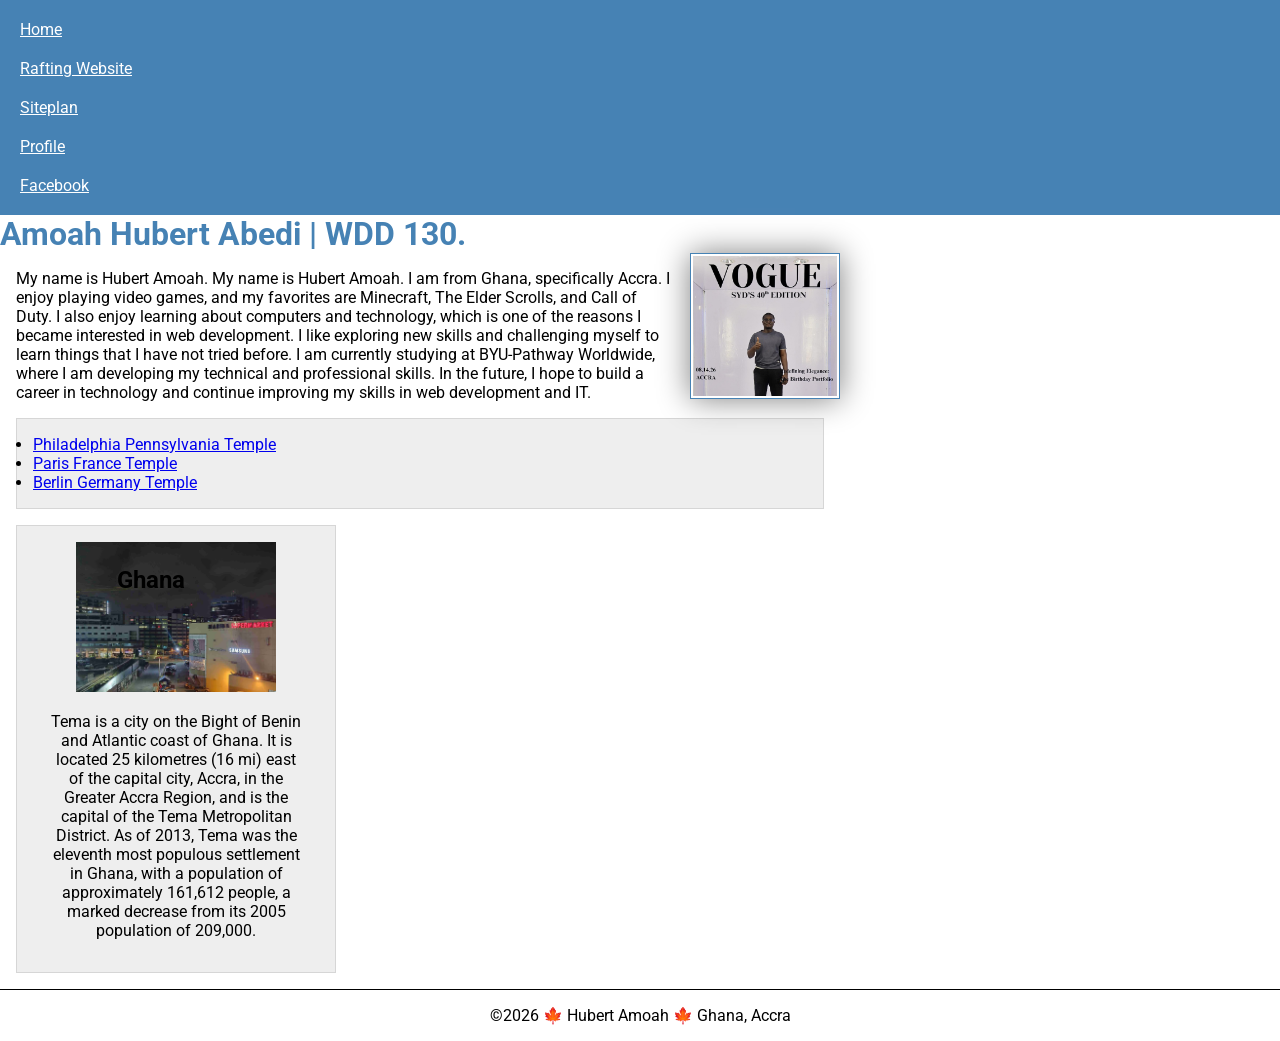
<file: index.html>
<!--17 September 2026-->
<!DOCTYPE html>
<html lang="en-US">

<head>
    <meta charset="UTF-8">
    <meta name="viewport" content="width=device-width, initial-scale=1.0">
    <title>Amoah Hubert Abedi | WDD 130</title>
    <meta name="description"
      content="Hubert Amoah's BYU-Idaho WDD 130 course homepage featuring web development projects and information about Ghana.">
    <meta name="author" content="Hubert Amoah">

    <link rel="stylesheet" href="styles/styles.css">
    <link rel="preconnect" href="https://fonts.googleapis.com">
    <link rel="preconnect" href="https://fonts.gstatic.com" crossorigin>
    <link href="https://fonts.googleapis.com/css2?family=Roboto:&display=swap" rel="stylesheet">
</head>

<body>
    <header>
        <nav>
            <a href="#">Home</a>
            <a href="wwr/about.html">Rafting Website</a>
            <a href="#">Siteplan</a>
            <a href="https://linkedin.com">Profile</a>
            <a href="https://facebook.com">Facebook</a>
        </nav>
    </header>

    <main>
        <h1>Amoah Hubert Abedi | WDD 130.</h1>

        <img src="images/profile.jpg" alt="Hello my name is Hubert" width="200">
        <p>
            My name is Hubert Amoah. My name is Hubert Amoah. I am from Ghana, specifically Accra. I
            enjoy playing video games, and my favorites are Minecraft, The Elder Scrolls, and Call
            of Duty. I also enjoy learning about computers and technology, which is one of the
            reasons I became interested in web development. I like exploring new skills and
            challenging myself to learn things that I have not tried before. I am currently studying
            at BYU-Pathway Worldwide, where I am developing my technical and professional skills. In
            the future, I hope to build a career in technology and continue improving my skills in
            web development and IT.
        </p>


        <ul class="box">
            <li><a href="https://www.churchofjesuschrist.org/temples/details/philadelphia-pennsylvania-temple"
                  target="_blank" rel="noopener">Philadelphia Pennsylvania Temple</a></li>
            <li><a href="https://www.churchofjesuschrist.org/temples/details/paris-france-temple"
                  target="_blank" rel="noopener">Paris France Temple</a></li>
            <li><a href="https://www.churchofjesuschrist.org/temples/details/berlin-germany-temple"
                  target="_blank" rel="noopener">Berlin Germany Temple</a></li>
        </ul>
    </main>

    <aside class="box">
        <h2>Ghana</h2>
        <img src="images/tema.jpg" alt="Ghana's Tema">

        <p>
            Tema is a city on the Bight of Benin and Atlantic coast of Ghana. It is located
            25 kilometres (16 mi) east of the capital city, Accra, in the Greater Accra
            Region, and is the capital of the Tema Metropolitan District. As of 2013,
            Tema was the eleventh most populous settlement in Ghana, with a population
            of approximately 161,612 people, a marked decrease from its 2005 population
            of 209,000.
        </p>
    </aside>

    <footer>
        <p>©2026 🍁 Hubert Amoah 🍁 Ghana, Accra</p>
    </footer>
</body>

</html>
</file>
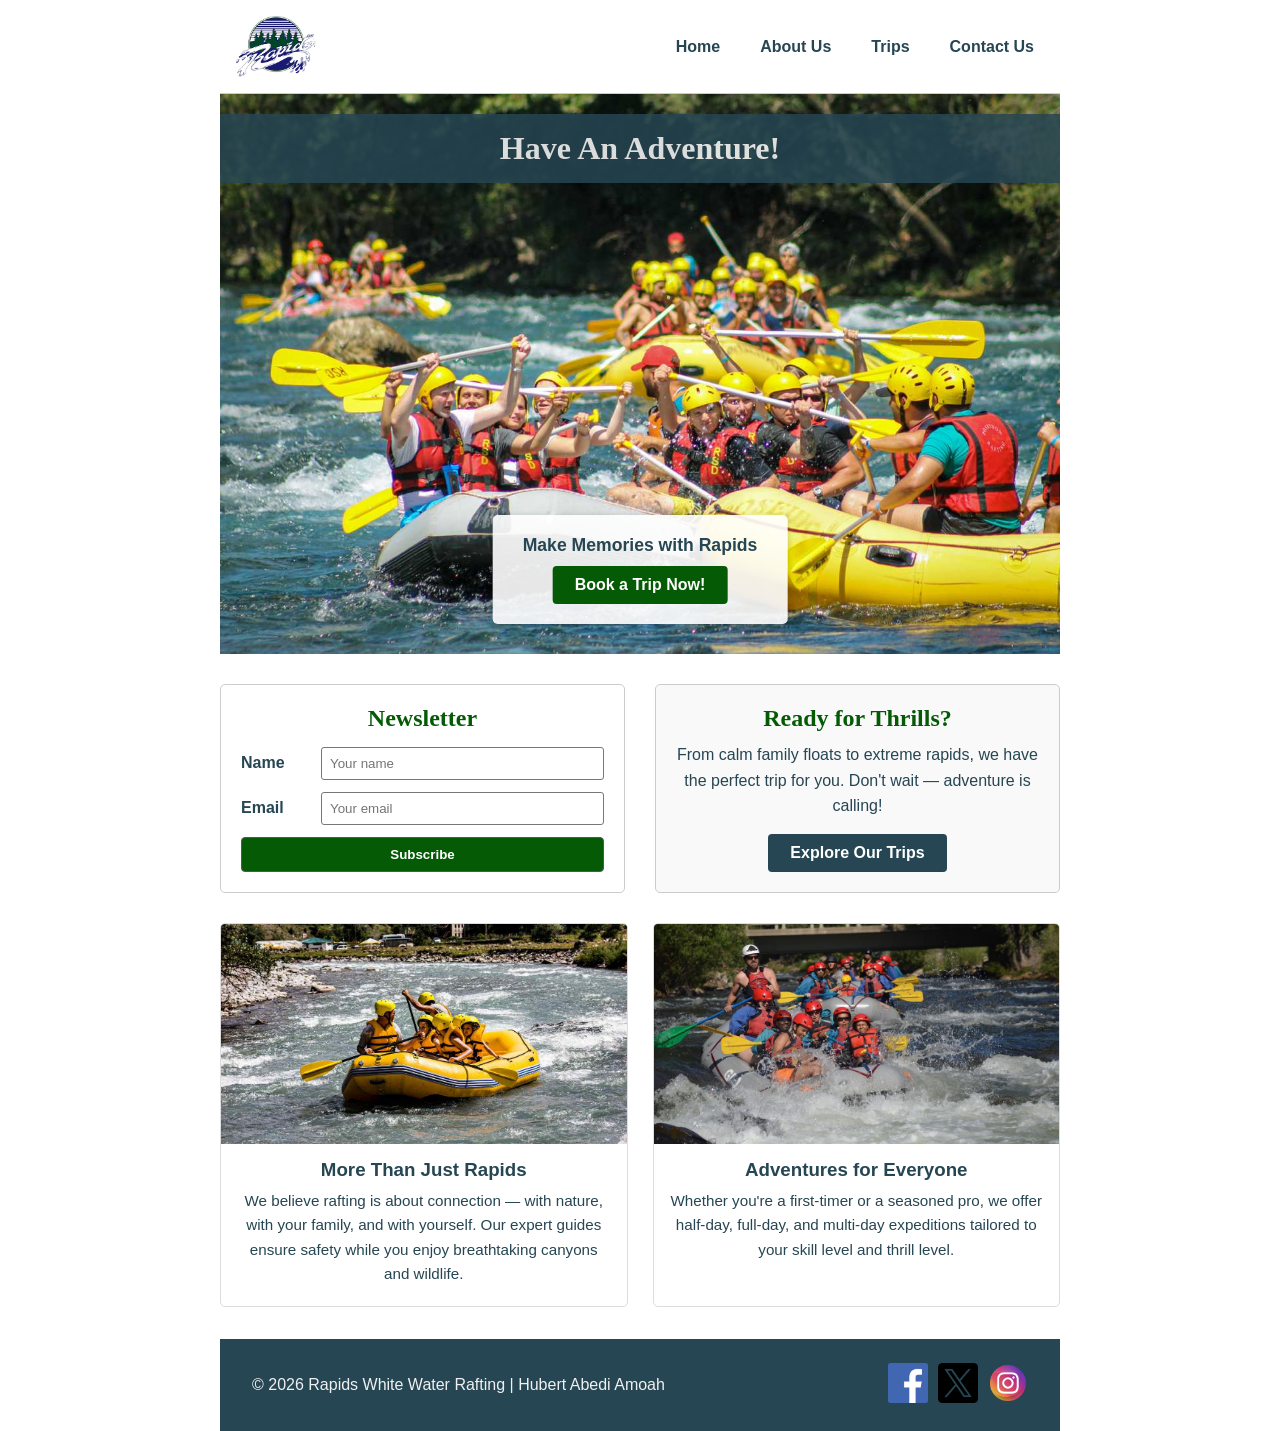
<file: wwr/index.html>
<!DOCTYPE html>
<html lang="en-US">

<head>
    <meta charset="UTF-8">
    <meta name="viewport" content="width=device-width, initial-scale=1.0">
    <title>Home - Rapids White Water Rafting</title>
    <meta name="description"
      content="Welcome to Rapids White Water Rafting - Experience thrilling river adventures, family fun, and unforgettable memories on the water.">
    <meta name="author" content="Hubert Abedi Amoah">
    <link rel="stylesheet" href="styles/rafting.css">
</head>

<body>
    <header>
        <img src="images/logo.png" alt="Rapids Rafting Logo">
        <nav>
            <a href="index.html">Home</a>
            <a href="about.html">About Us</a>
            <a href="trips.html">Trips</a>
            <a href="contact.html">Contact Us</a>
        </nav>
    </header>

    <main>
        <!-- HERO -->
        <div class="hero home-hero">
            <img src="images/hero.jpg" alt="Rafting adventure on white water rapids">
            <h1>Have An Adventure!</h1>
            <div class="hero-cta">
                <p>Make Memories with Rapids</p>
                <a href="trips.html" class="cta-button">Book a Trip Now!</a>
            </div>
        </div>

        <!-- NEWSLETTER -->
        <section class="home-grid">
            <div class="newsletter-box">
                <h2>Newsletter</h2>
                <form class="newsletter-form">
                    <div class="form-row">
                        <label for="newsletter-name">Name</label>
                        <input type="text" id="newsletter-name" name="name" placeholder="Your name"
                          required>
                    </div>
                    <div class="form-row">
                        <label for="newsletter-email">Email</label>
                        <input type="email" id="newsletter-email" name="email"
                          placeholder="Your email" required>
                    </div>
                    <button type="submit">Subscribe</button>
                </form>
            </div>

            <div class="cta-box">
                <h2>Ready for Thrills?</h2>
                <p>From calm family floats to extreme rapids, we have the perfect trip for you.
                    Don't wait — adventure is calling!</p>
                <a href="trips.html" class="cta-button secondary">Explore Our Trips</a>
            </div>
        </section>

        <!-- PURPOSE -->
        <section class="purpose-grid">
            <div class="purpose-item">
                <img src="images/rafting-under.jpg" alt="Calm river rafting">
                <h3>More Than Just Rapids</h3>
                <p>We believe rafting is about connection — with nature, with your family, and with
                    yourself. Our expert guides ensure safety while you enjoy breathtaking canyons
                    and wildlife.</p>
            </div>
            <div class="purpose-item">
                <img src="images/big-mallard.jpg" alt="Exciting rafting adventure">
                <h3>Adventures for Everyone</h3>
                <p>Whether you're a first-timer or a seasoned pro, we offer half-day, full-day, and
                    multi-day expeditions tailored to your skill level and thrill level.</p>
            </div>
        </section>
    </main>

    <footer>
        <p>&copy; 2026 Rapids White Water Rafting | Hubert Abedi Amoah</p>
        <nav class="socialmedia">
            <a href="https://facebook.com"><img src="images/facebook.svg" alt="Facebook icon"></a>
            <a href="https://x.com"><img src="images/twitter.svg" alt="X social media icon"></a>
            <a href="https://instagram.com"><img src="images/instagram.svg"
                  alt="Instagram icon"></a>
        </nav>
    </footer>
</body>

</html>
</file>
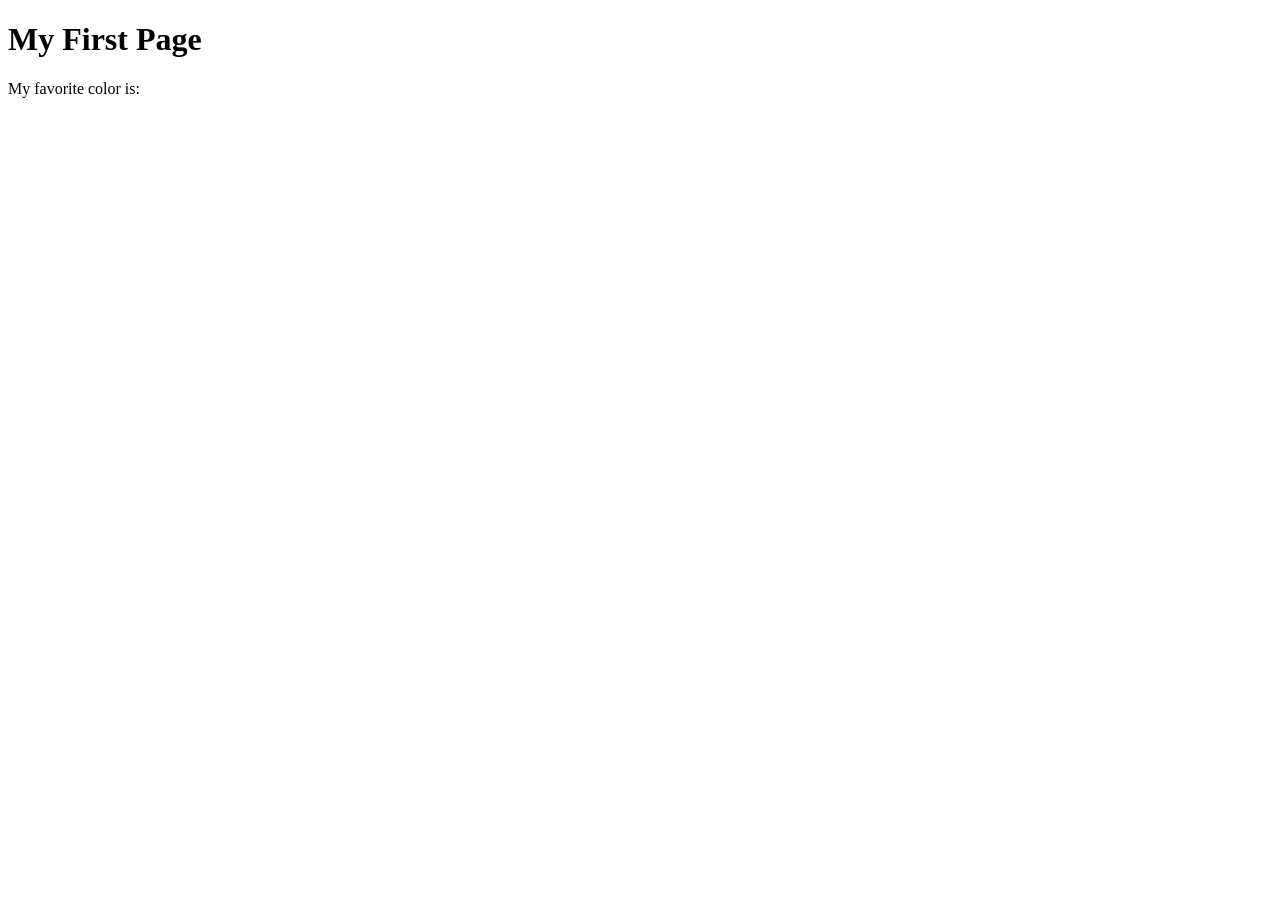
<file: week01/first-page.html>
<!DOCTYPE html>
<html lang="en">
<head>
    <meta charset="UTF-8">
    <meta name="viewport" content="width=device-width, initial-scale=1.0">
    <title>My First Page</title>
</head>
<body>
    <h1>My First Page</h1>
    <p>My favorite color is: </p>
</body>
</html>
</file>
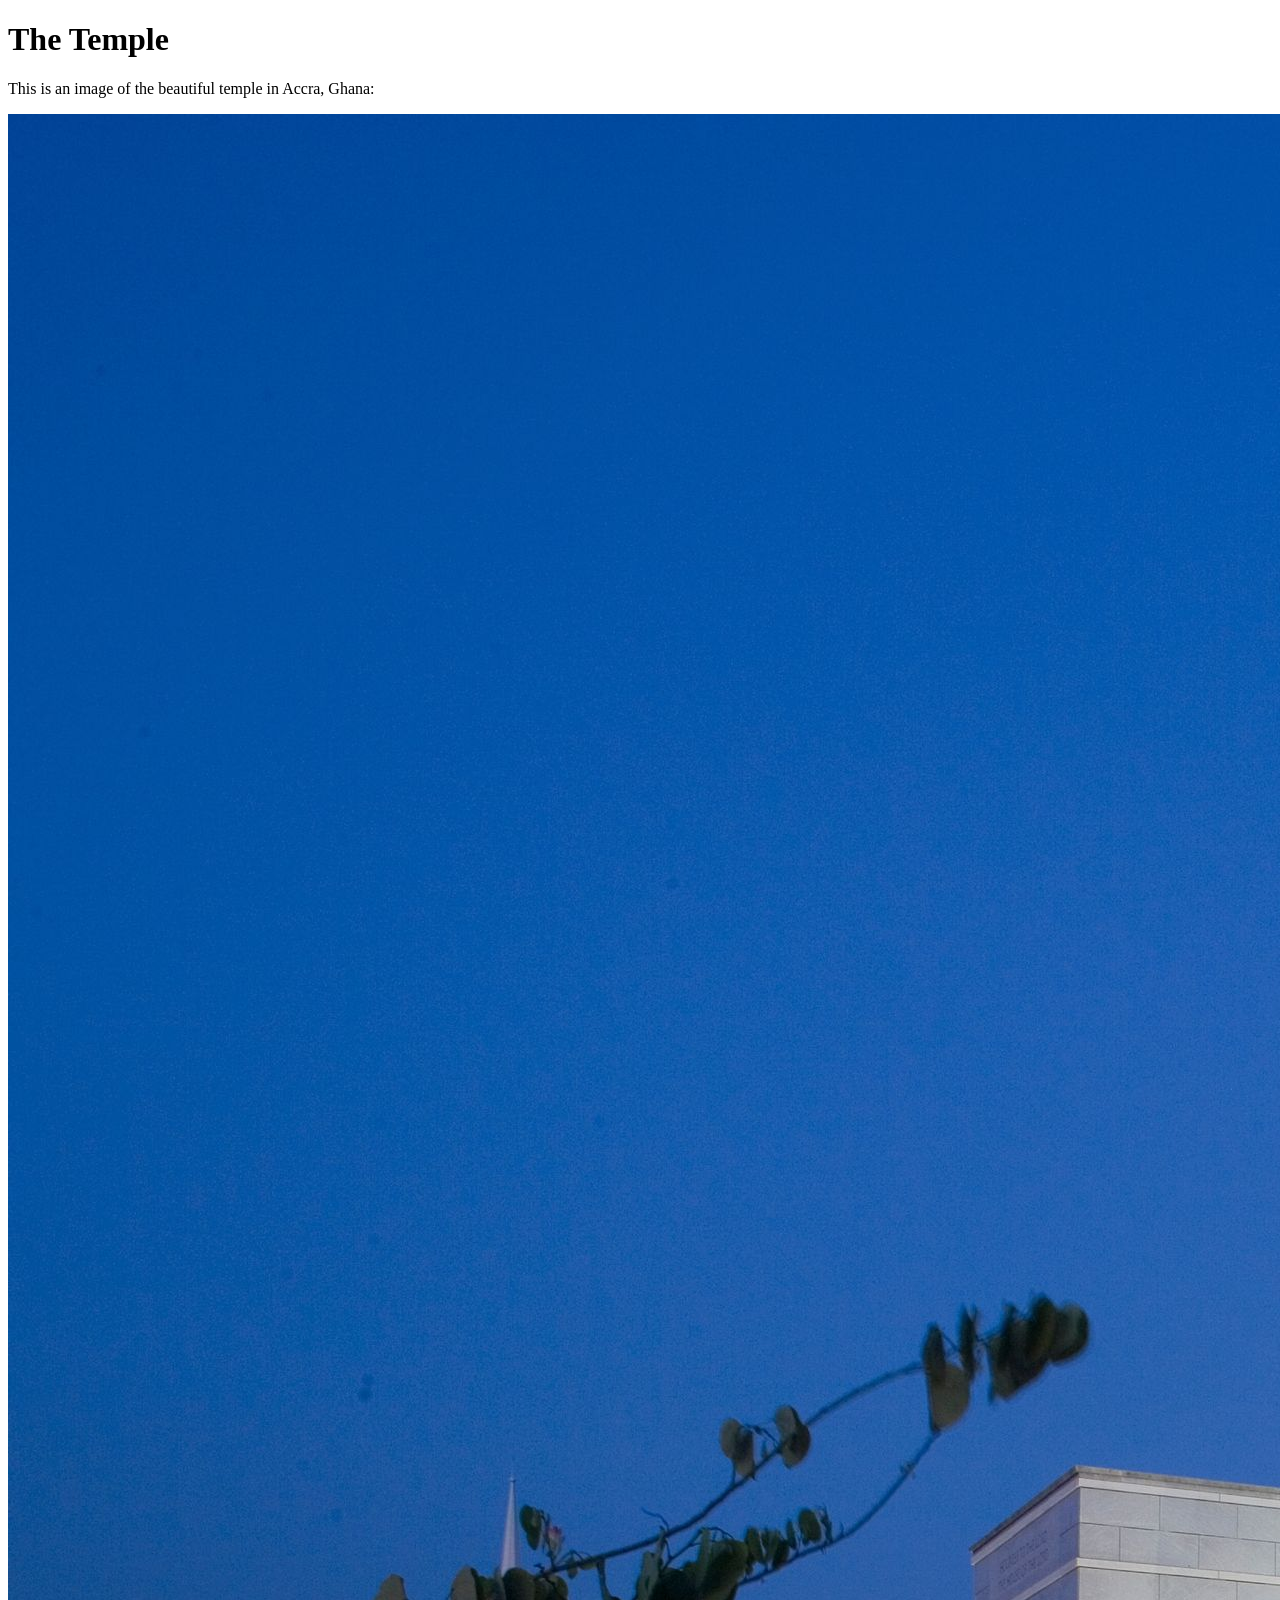
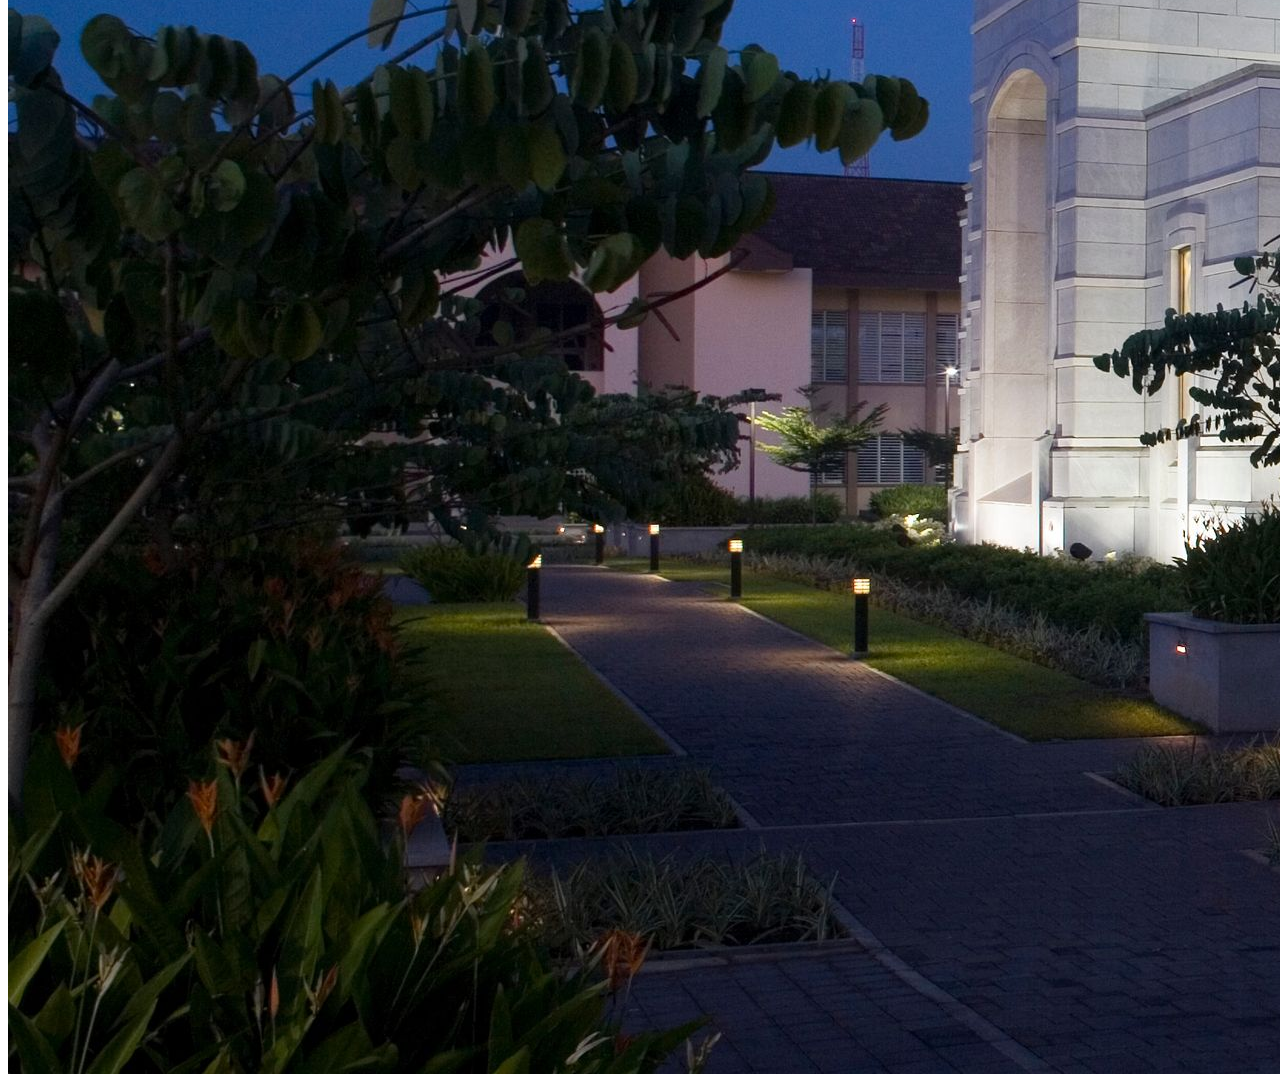
<file: week01/images.html>
<!DOCTYPE html>
<html lang="en">
<head>
    <meta charset="UTF-8">
    <meta name="viewport" content="width=device-width, initial-scale=1.0">
    <title>Temple Image</title>
</head>
<body>
    <h1>The Temple</h1>
    <p>This is an image of the beautiful temple in Accra, Ghana:</p>
    <img src="images/temple-large.jpeg" alt="The Accra Ghana Temple">
    
</body>
</html>
</file>
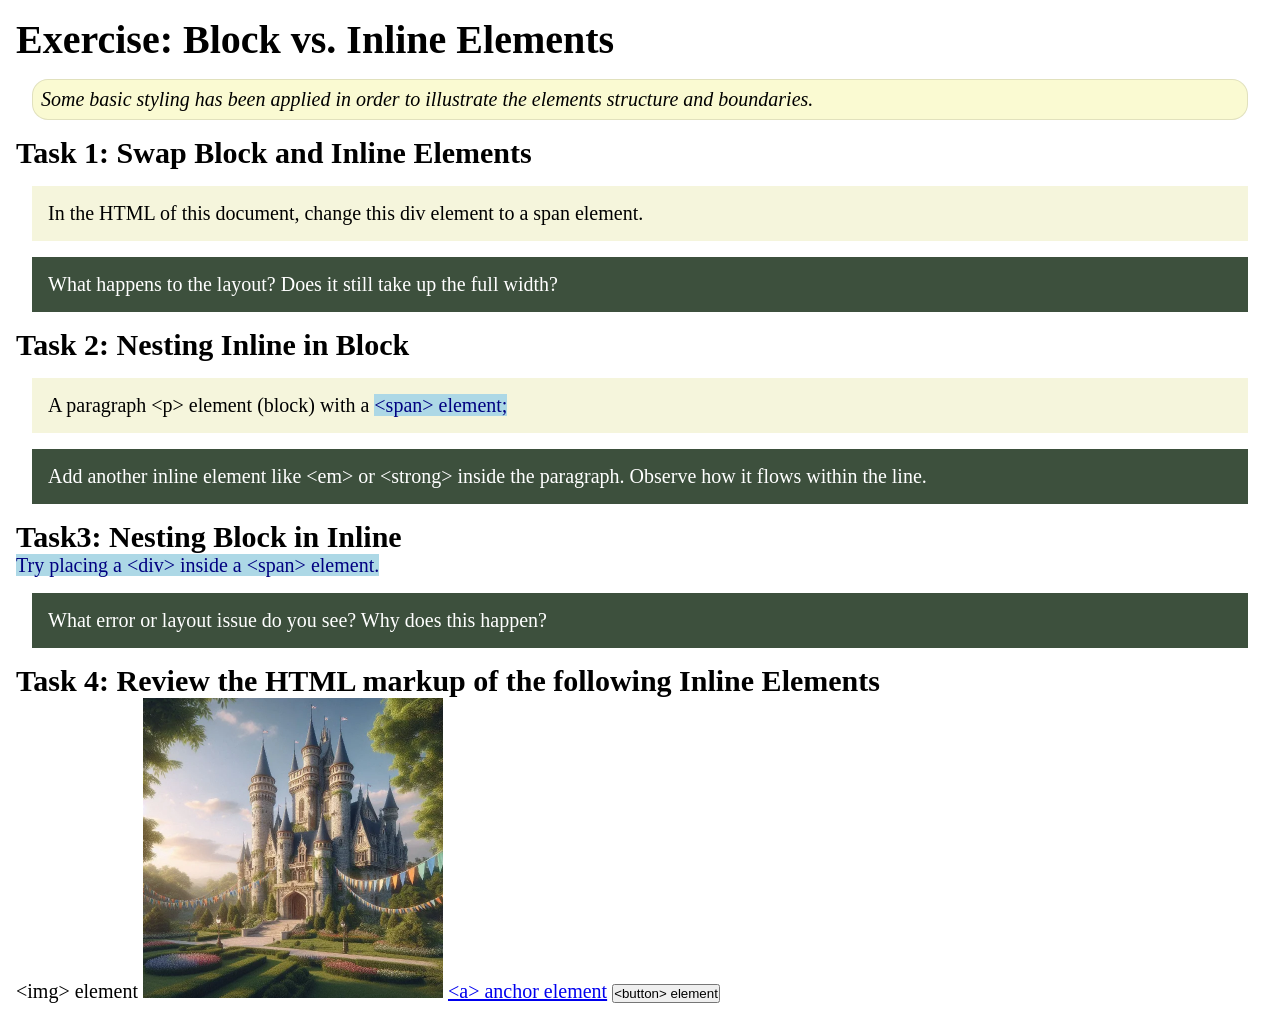
<file: week02/block-vs-inline.html>
<!DOCTYPE html>
<html lang="en">

<head>
    <meta charset="UTF-8">
    <meta name="viewport" content="width=device-width, initial-scale=1.0">
    <title>Exercise: Block vs. Inline Elements</title>
    <link rel="stylesheet" href="styles/block-vs-inline.css">
</head>

<body>
    <main>
        <h1>Exercise: Block vs. Inline Elements</h1>
        <p class="note">Some basic styling has been applied in order to illustrate the elements structure and
            boundaries.</p>

        <h2>Task 1: Swap Block and Inline Elements</h2>
        <div>In the HTML of this document, change this div element to a span element.</div>

        <p class="question">What happens to the layout? Does it still take up the full width?</p>

        <h2>Task 2: Nesting Inline in Block</h2>
        <p>A paragraph &lt;p&gt; element (block) with a <span>&lt;span&gt; element;</span></p>
        <p class="question">Add another inline element like &lt;em&gt; or &lt;strong&gt; inside the paragraph. Observe
            how it flows within the line.</p>

        <h2>Task3: Nesting Block in Inline</h2>
        <span>Try placing a &lt;div&gt; inside a &lt;span&gt; element.</span>
            <p class="question">What error or layout issue do you see? Why does this happen?</p>


            <h2>Task 4: Review the HTML markup of the following Inline Elements</h2>
        &lt;img&gt; element
        <img src="images/castle.webp" alt="placeholder image (images are inline)" width="300" height="300">
        <a href="https://churchofjesuschrist.org">&lt;a&gt; anchor element</a>
        <button type="button">&lt;button&gt; element</button>
    </main>
</body>

</html>
</file>
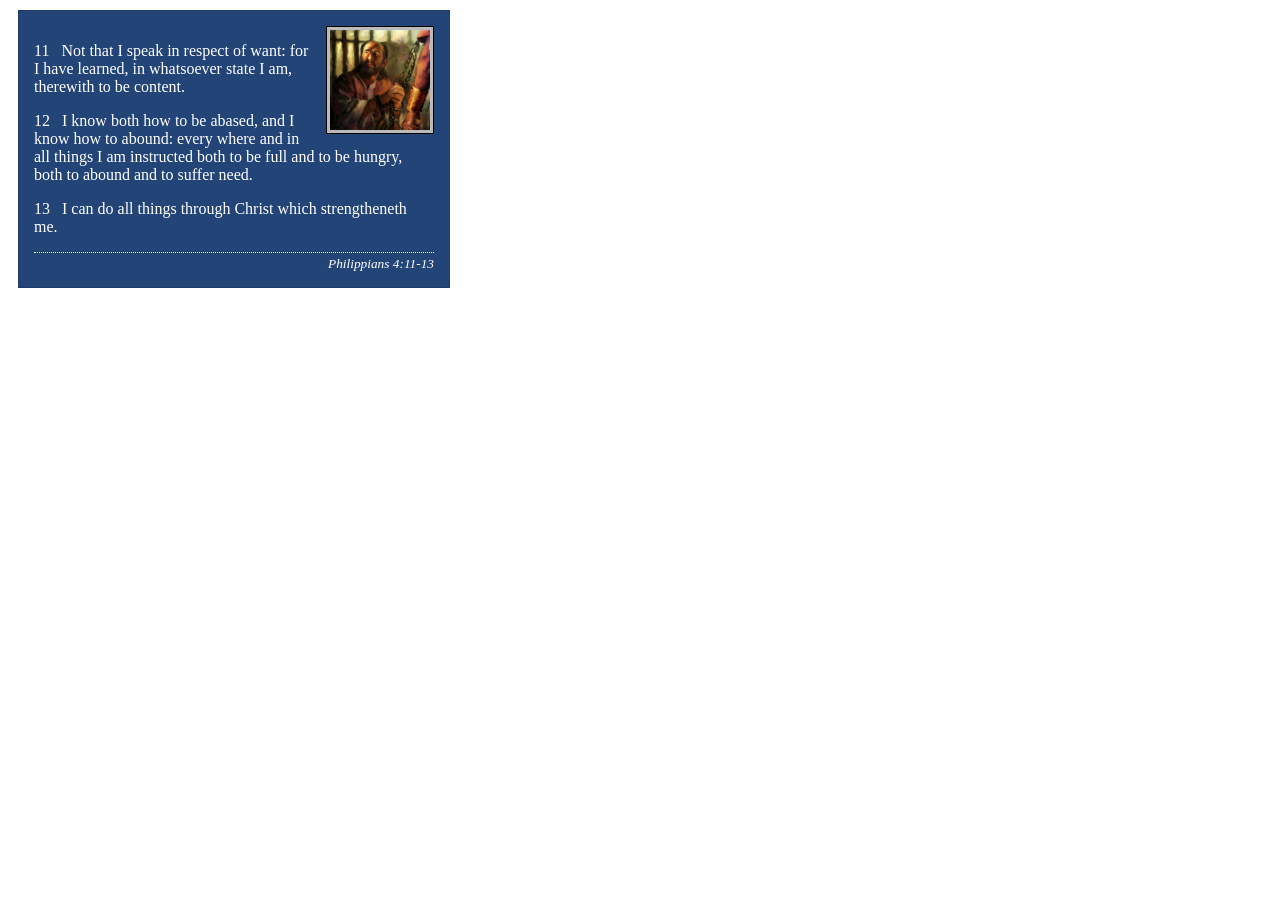
<file: week02/box-model-solution.html>
<!DOCTYPE html>
<html lang="en">
<head>
    <meta charset="UTF-8">
    <meta name="viewport" content="width=device-width, initial-scale=1.0">
    <title>Box Model Activity</title>
    <link rel="stylesheet" href="styles/box-model-solution.css">
</head>
<body>
    <main>
        <div class="callout">
            <img src="images/apostle-paul-imprisoned.webp" alt="Paul the Apostle - Imprisoned in Rome" width="200" height="200">
            <blockquote>
                <p>11 &nbsp; Not that I speak in respect of want: for I have learned, in whatsoever state I am, therewith to be content.</p>
                <p>12 &nbsp; I know both how to be abased, and I know how to abound: every where and in all things I am instructed both to be full and to be hungry, both to abound and to suffer need.</p>
                <p>13 &nbsp; I can do all things through Christ which strengtheneth me.</p>
            </blockquote>
            <cite>Philippians 4:11-13</cite>
        </div>
    </main>
</body>
</html>
</file>
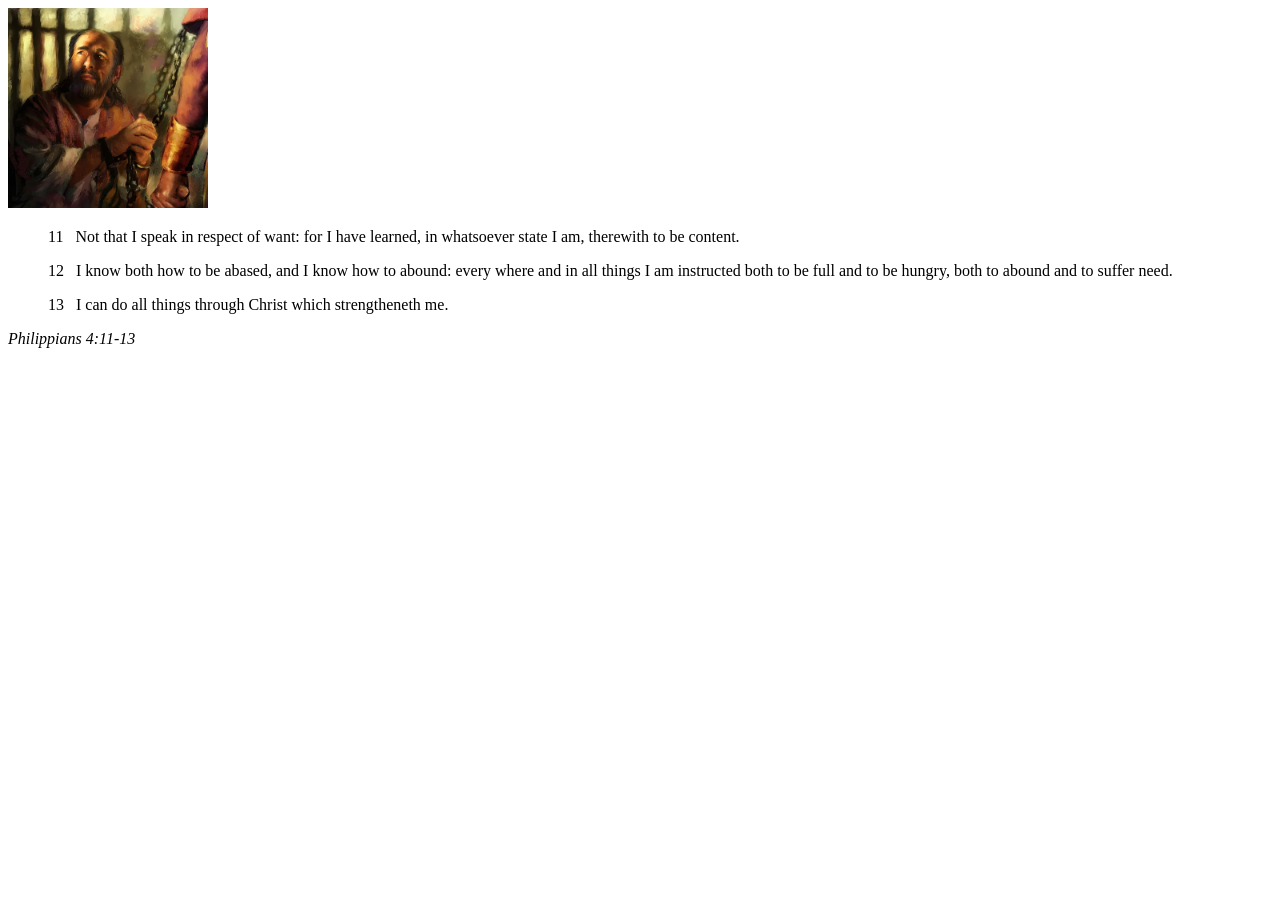
<file: week02/box-model.html>
<!DOCTYPE html>
<html lang="en">
<head>
    <meta charset="UTF-8">
    <meta name="viewport" content="width=device-width, initial-scale=1.0">
    <title>Box Model Activity</title>
</head>
<body>
    <main>
        <div class="callout">
            <img src="images/apostle-paul-imprisoned.webp" alt="Paul the Apostle - Imprisoned in Rome" width="200" height="200">
            <blockquote>
                <p>11 &nbsp; Not that I speak in respect of want: for I have learned, in whatsoever state I am, therewith to be content.</p>
                <p>12 &nbsp; I know both how to be abased, and I know how to abound: every where and in all things I am instructed both to be full and to be hungry, both to abound and to suffer need.</p>
                <p>13 &nbsp; I can do all things through Christ which strengtheneth me.</p>
            </blockquote>
            <cite>Philippians 4:11-13</cite>
        </div>
    </main>
</body>
</html>
</file>
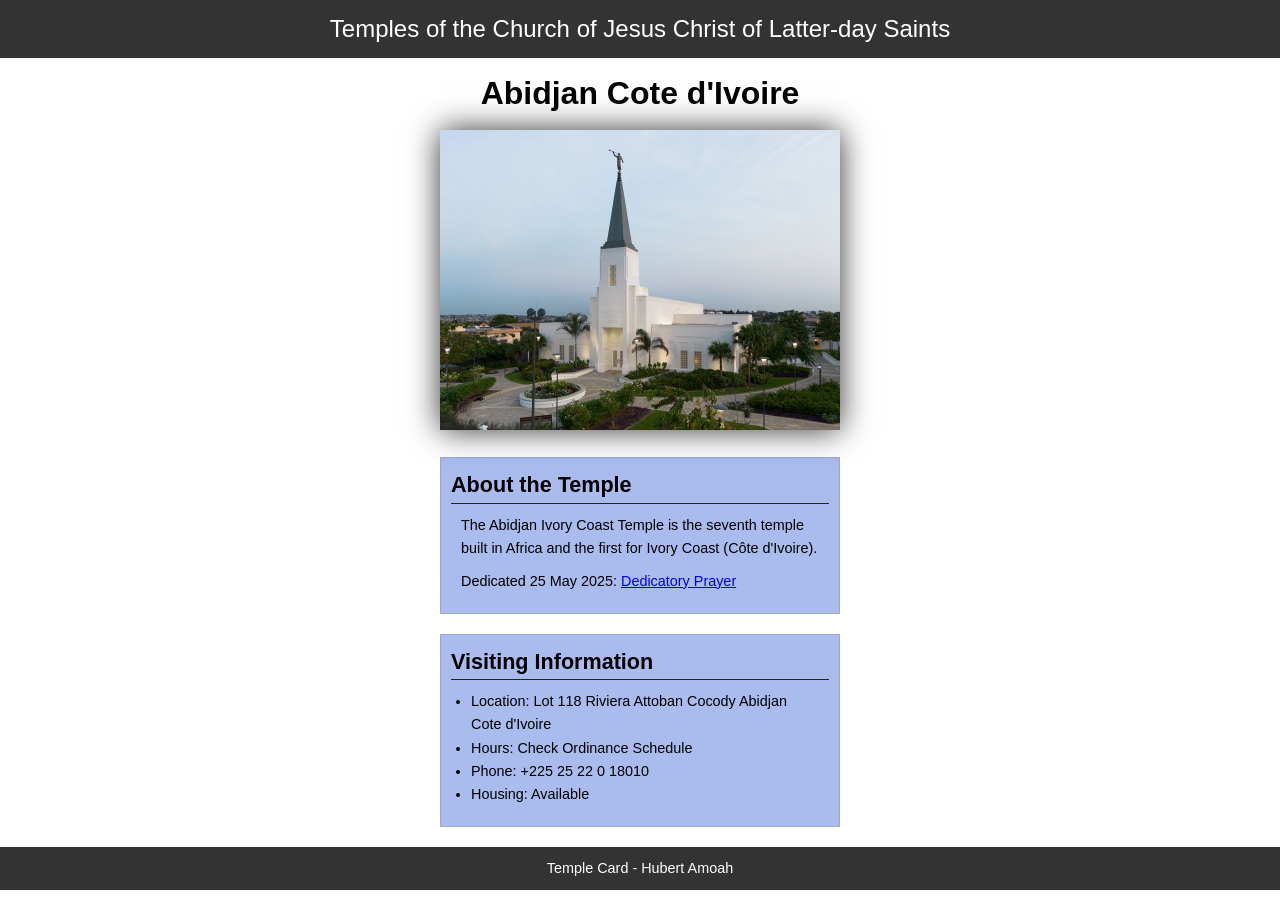
<file: week02/temple.html>
<!DOCTYPE html>
<html lang="en">

<head>
    <meta charset="UTF-8">
    <meta name="viewport" content="width=device-width, initial-scale=1.0">
    <title>Temple Card - Abidjan Cote d'Ivoire</title>
    <link rel="stylesheet" href="styles/temple.css">
</head>

<body>
    <header>
        <p>Temples of the Church of Jesus Christ of Latter-day Saints</p>
    </header>
    <main>
        <h1>Abidjan Cote d'Ivoire</h1>
        <picture>
            <img src="images/abidjan-ivory-coast.jpeg" alt="Abidjan Cote d'Ivoire Temple">
        </picture>
        <section>
            <h2>About the Temple</h2>
            <p>The Abidjan Ivory Coast Temple is the seventh temple built in Africa and the first
                for Ivory Coast (Côte
                d'Ivoire).</p>
            <p>Dedicated 25 May 2025: <a
                  href="https://www.churchofjesuschrist.org/temples/dedicatory-prayer/abidjan-ivory-coast-temple/2025-05-25?lang=eng"
                  target="_blank" rel="noopener noreferrer">Dedicatory Prayer</a></p>
        </section>
        <section>
            <h2>Visiting Information</h2>
            <ul>
                <li>Location: Lot 118 Riviera Attoban Cocody Abidjan Cote d'Ivoire</li>
                <li>Hours: Check Ordinance Schedule</li>
                <li>Phone: +225 25 22 0 18010</li>
                <li>Housing: Available</li>
            </ul>
        </section>
    </main>
    <footer>
        <p>Temple Card - Hubert Amoah</p>
    </footer>
</body>

</html>
</file>
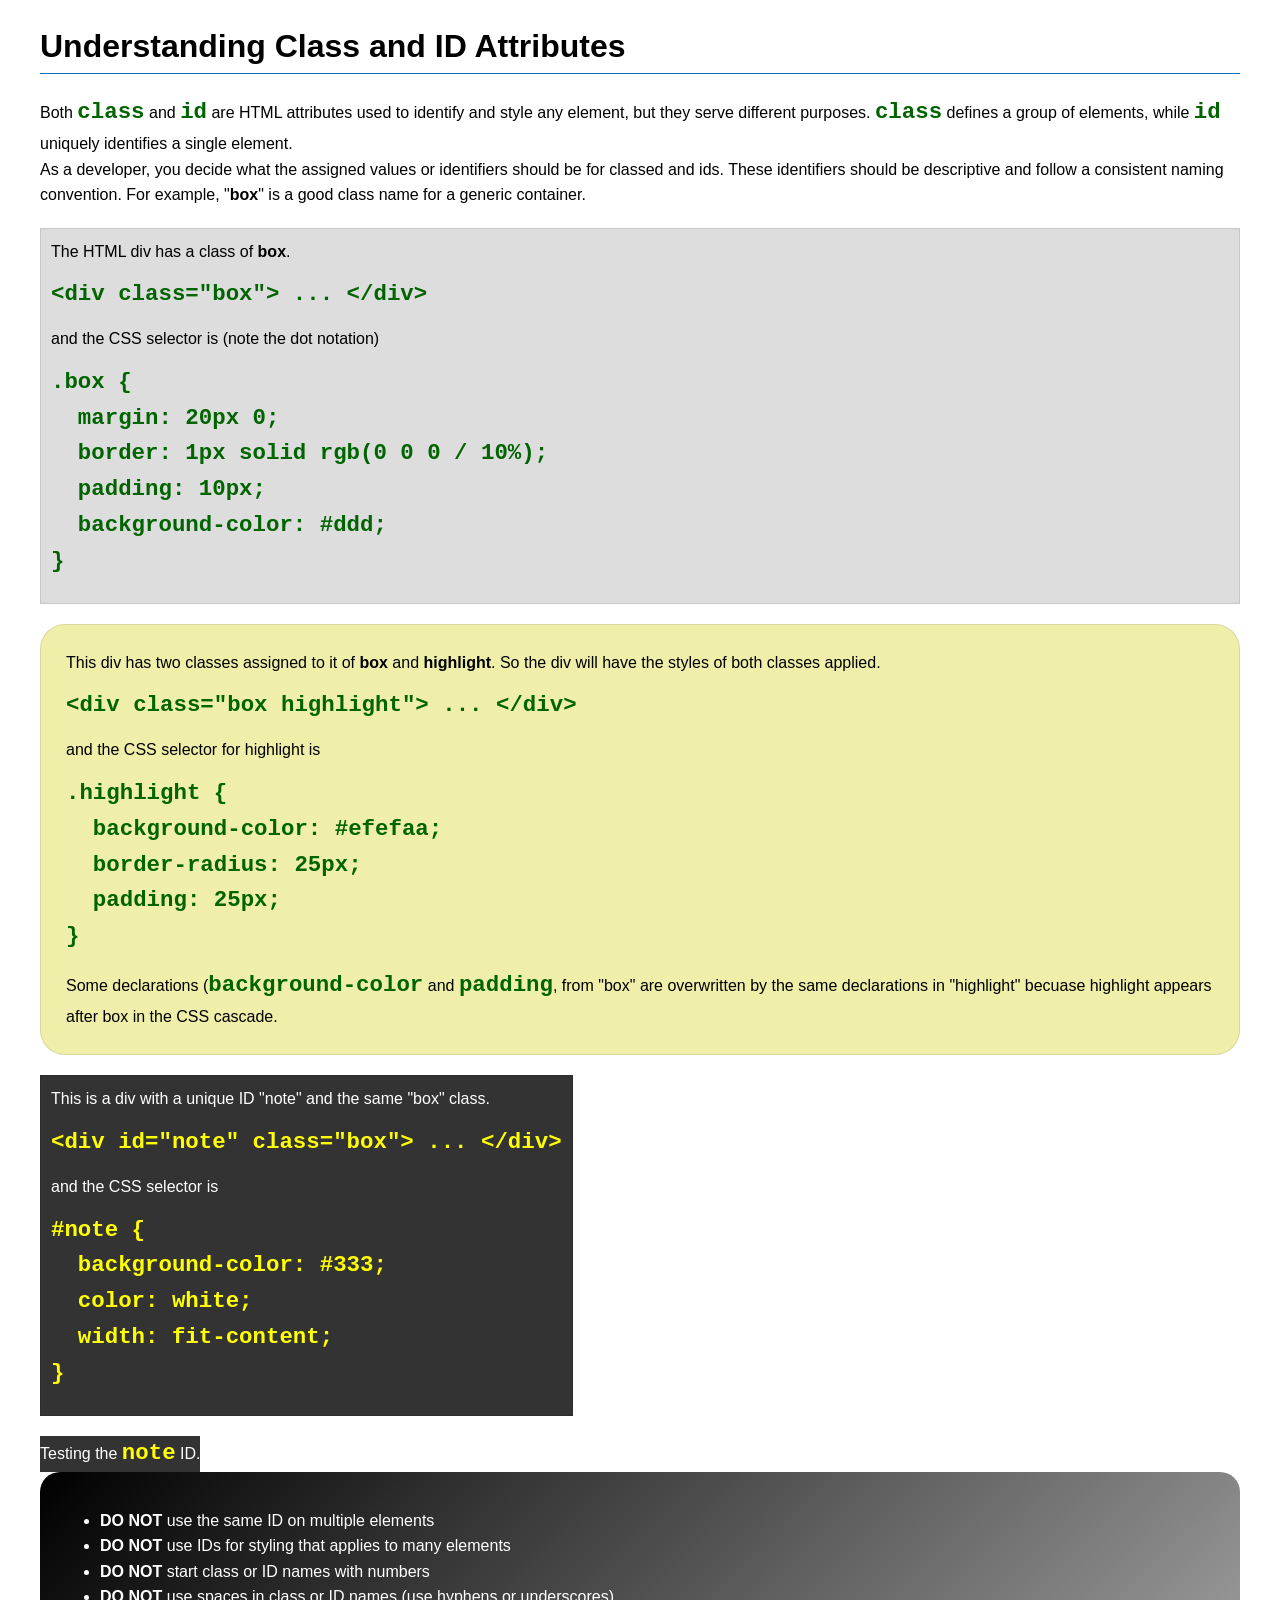
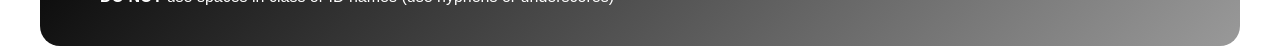
<file: week03/class-and-id.html>
<!DOCTYPE html>
<html lang="en">

<head>
    <meta charset="UTF-8">
    <meta name="viewport" content="width=device-width, initial-scale=1.0">
    <title>Class vs ID Attributes</title>
    <link rel="stylesheet" href="styles/class-and-id.css">
</head>

<body>
    <h1>Understanding Class and ID Attributes</h1>
    <p>Both <code>class</code> and <code>id</code> are HTML attributes used to identify and style any element, but they
        serve different purposes. <code>class</code> defines a group of elements, while <code>id</code> uniquely
        identifies a single element.</p>
    <p>As a developer, you decide what the assigned values or identifiers should be for classed and ids. These
        identifiers should be
        descriptive and follow a consistent naming convention. For example, "<strong>box</strong>" is a good class name
        for a generic container.</p>
    <div class="box">
        <p>The HTML div has a class of <strong>box</strong>.</p>
        <pre><code class="html">&lt;div class="box"&gt; ... &lt;/div&gt;</code></pre>
        and the CSS selector is (note the dot notation)
        <pre><code class="css">.box {
  margin: 20px 0;
  border: 1px solid rgb(0 0 0 / 10%);
  padding: 10px;
  background-color: #ddd; 
}</code></pre>
    </div>

    <div class="box highlight">
        <p>This div has two classes assigned to it of <strong>box</strong> and <strong>highlight</strong>. So the div
            will have the styles of both classes applied.</p>
        <pre><code class="html">&lt;div class="box highlight"&gt; ... &lt;/div&gt;</code></pre>
        and the CSS selector for highlight is
        <pre><code class="css">.highlight {
  background-color: #efefaa;
  border-radius: 25px;
  padding: 25px;
}</code></pre>
<p>Some declarations (<code>background-color</code> and <code>padding</code>, from "box" are overwritten by the same declarations in "highlight" becuase highlight appears after box in the CSS cascade.</p>
    </div>

    <div id="note" class="box">
        <p>This is a div with a unique ID "note" and the same "box" class.</p>
        <pre><code class="html">&lt;div id="note" class="box"&gt; ... &lt;/div&gt;</code></pre>
        and the CSS selector is
        <pre><code class="css">#note {
  background-color: #333;
  color: white;
  width: fit-content;
}</code></pre>
    </div>

    <div id="note">
        <p>Testing the <code>note</code> ID.</p>
    </div>

    <section id="best-practice">
        <ul>
            <li><strong>DO NOT</strong> use the same ID on multiple elements</li>
            <li><strong>DO NOT</strong> use IDs for styling that applies to many elements</li>
            <li><strong>DO NOT</strong> start class or ID names with numbers</li>
            <li><strong>DO NOT</strong> use spaces in class or ID names (use hyphens or underscores)</li>
        </ul>
    </section>




</body>

</html>
</file>
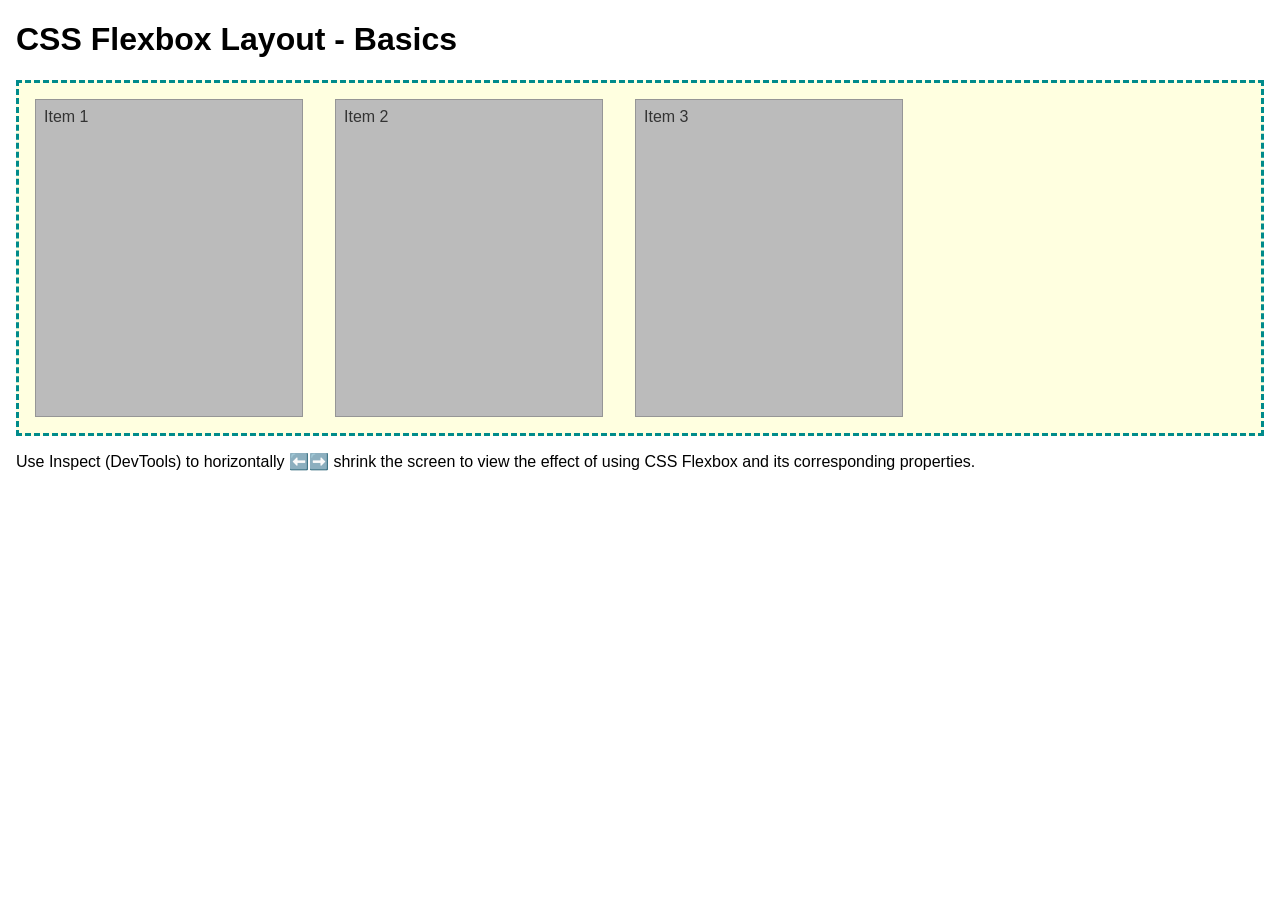
<file: week04/flexbox-layout.html>
<!DOCTYPE html>
<html lang="en">
<head>
    <meta charset="UTF-8">
    <meta name="viewport" content="width=device-width, initial-scale=1.0">
    <title>CSS Flexbox Layout - Basics</title>
    <link rel="stylesheet" href="styles/flexbox.css">
</head>
<body>
    <main>
        <h1>CSS Flexbox Layout - Basics</h1>
        <div class="flex-container">
            <div class="flex-item item1">Item 1</div>
            <div class="flex-item item2">Item 2</div>
            <div class="flex-item item3">Item 3</div>
        </div>
        <p>Use Inspect (DevTools) to horizontally ⬅️➡️ shrink the screen to view the effect of using CSS Flexbox and its corresponding properties.</p>
    </main>
</body>
</html>
</file>
<file: styles/styles.css>
* {
    margin: 0;
    padding: 0;
    box-sizing: border-box;
}

body {
    font-size: 16px;
    font-family: Roboto, Arial, sans-serif;
}

header {
    background-color: steelblue;
}

nav {
    background-color: steelblue;
    padding: 10px;
}

nav a {
    color: white;
    padding: 10px;
    display: block;
}

main {
    max-width: 840px;
}

h1 {
    color: steelblue;
}

main img {
    width: 150px;
    height: auto;
    border: 1px solid steelblue;
    padding: 2px;
    box-shadow: 0 0 30px gray;

    /* Makes the profile picture sit beside the paragraph */
    float: right;
    margin: 0 0 1rem 1rem;
}

p {
    margin: 1rem;
}

aside {
    width: 20em;
    text-align: center;
    position: relative;
}

aside img {
    width: 200px;
    height: auto;
}

aside h2 {
    position: absolute;
    top: 40px;
    left: 100px;
}

footer {
    margin-top: 1em;
    border-top: 1px solid #000;
    text-align: center;
}

/* Class Selectors */

.box {
    margin: 1rem;
    border: 1px solid rgba(0, 0, 0, 0.1);
    padding: 1rem;
    background-color: #eee;
    color: #000;
}

indent {
    padding-left: 1rem;
}
</file>
<file: wwr/styles/rafting.css>
:root {
    --primary-color: #055a05;
    --secondary-color: #ffffff;
    --accent1-color: #264653;
    --accent2-color: #838383;
    --heading-font: "Times New Roman", "Georgia", serif;
    --body-font: Arial, Helvetica, sans-serif;
}

* {
    margin: 0;
    padding: 0;
    box-sizing: border-box;
}

body {
    font-family: var(--body-font);
    color: var(--accent1-color);
}

header,
main,
footer {
    width: 840px;
    margin: 0 auto;
}

header {
    display: grid;
    grid-template-columns: auto 1fr;
    align-items: center;
    background-color: var(--secondary-color);
    padding: 1rem;
    border-bottom: 1px solid #ccc;
}

header img {
    width: 80px;
    height: auto;
}

header nav {
    display: flex;
    justify-content: flex-end;
    gap: 20px;
}

header nav a {
    text-decoration: none;
    color: var(--accent1-color);
    font-weight: bold;
    padding: 6px 10px;
}

header nav a:hover {
    color: var(--primary-color);
    background-color: #f0f0f0;
    border-radius: 4px;
}

h1,
h2 {
    font-family: var(--heading-font);
    color: var(--primary-color);
}

.hero {
    position: relative;
}

.hero > img {
    display: block;
    width: 100%;
    height: auto;
}

.hero h1 {
    position: absolute;
    top: 20px;
    width: 100%;
    padding: 16px;
    text-align: center;
    opacity: 0.85;
    background-color: var(--accent1-color);
    color: #fff;
}

.hero article {
    position: absolute;
    bottom: 20px;
    left: 20px;
    right: 20px;
    background-color: rgba(255, 255, 255, 0.85);
    padding: 15px;
    border-radius: 4px;
}

.hero article img {
    float: right;
    width: 125px;
    height: auto;
    margin-left: 15px;
}

.hero article p {
    margin: 0;
    padding: 0;
}

/* HISTORY SECTION */

.history {
    display: flex;
    gap: 20px;
    align-items: center;
    margin: 30px 0;
}

.history-text {
    flex: 1;
    padding: 10px;
}

.history-text p {
    margin: 0;
    padding: 0;
    line-height: 1.6;
}

.history-center {
    flex: 1;
    text-align: center;
}

.history-center h2 {
    margin-bottom: 15px;
}

.history-center img {
    width: 220px;
    height: auto;
    border-radius: 4px;
}

/* ADVENTURES SECTION */

.adventures {
    margin: 30px 0;
}

.adventures h2 {
    text-align: center;
    margin-bottom: 20px;
}

.adventure-gallery {
    display: flex;
    justify-content: space-between;
    gap: 10px;
}

.adventure-gallery figure {
    flex: 1;
    text-align: center;
}

.adventure-gallery img {
    width: 100%;
    height: 120px;
    object-fit: cover;
    border-radius: 4px;
}

.adventure-gallery figcaption {
    font-size: 0.85rem;
    margin-top: 6px;
    font-weight: bold;
    color: var(--accent1-color);
}

/* FOOTER */

footer {
    display: flex;
    justify-content: space-between;
    align-items: center;
    background-color: var(--accent1-color);
    color: var(--accent2-color);
    padding: 1.5rem 2rem;
    margin-top: 2rem;
}

footer p {
    color: #f0f0f0;
    margin: 0;
    padding: 0;
}

.socialmedia {
    display: flex;
    gap: 10px;
    margin: 0;
    padding: 0;
}

.socialmedia a {
    text-decoration: none;
}

.socialmedia img {
    width: 40px;
    height: 40px;
}

/* Company Information */

.contact-company {
    text-align: center;
    margin: 20px 0;
}

.contact-company h1 {
    position: static;
    width: auto;
    padding: 0;
    background-color: transparent;
    color: var(--primary-color);
    opacity: 1;
    margin-bottom: 8px;
}

.contact-company p {
    margin: 0;
    padding: 0;
    line-height: 1.4;
}

/* Map and Contact Form */

.contact-content {
    display: grid;
    grid-template-columns: 1fr 1fr;
    gap: 35px;
    margin: 20px 0 30px;
    align-items: start;
}

.map-container {
    width: 100%;
    height: 250px;
}

.map-container iframe {
    width: 100%;
    height: 100%;
    border: 0;
}

/* Contact Form */

.contact-form {
    display: grid;
    gap: 10px;
}

.form-row {
    display: grid;
    grid-template-columns: 70px 1fr;
    gap: 10px;
    align-items: center;
}

.form-row label {
    font-weight: bold;
}

.contact-form input[type="text"],
.contact-form input[type="email"],
.contact-form textarea {
    width: 100%;
    padding: 8px;
    border: 1px solid #777;
    border-radius: 3px;
    font-family: var(--body-font);
}

.contact-form textarea {
    height: 80px;
    resize: vertical;
}

fieldset {
    border: 0;
    padding: 0;
    margin: 5px 0;
}

legend {
    font-weight: bold;
    margin-bottom: 5px;
}

fieldset label {
    display: block;
    margin: 5px 0;
}

fieldset input {
    margin-right: 6px;
}

.newsletter {
    font-size: 0.9rem;
}

.newsletter input {
    margin-right: 6px;
}

.contact-form button {
    padding: 9px;
    border: 1px solid #555;
    border-radius: 4px;
    background-color: var(--primary-color);
    color: white;
    font-weight: bold;
    cursor: pointer;
}

.contact-form button:hover {
    background-color: var(--accent1-color);
}

/* Employee Profiles */

.employee-section {
    border: 1px solid #777;
    padding: 10px 20px 15px;
    margin-bottom: 25px;
    text-align: center;
}

.employee-section h2 {
    margin-bottom: 15px;
}

.employee-grid {
    display: grid;
    grid-template-columns: repeat(3, 1fr);
    gap: 30px;
}

.employee-grid figure {
    margin: 0;
}

.employee-grid img {
    width: 100px;
    height: 70px;
    object-fit: cover;
}

.employee-grid figcaption {
    margin-top: 5px;
    font-weight: bold;
    font-size: 0.9rem;
}

/* TRIPS PAGE - ADD THIS */

/* Call to Action Banner */
.trips-cta {
    text-align: center;
    background-color: #f4f4f4;
    border: 1px solid #ddd;
    padding: 30px 20px;
    margin: 20px 0 30px;
    border-radius: 5px;
}

.trips-cta h2 {
    margin-bottom: 8px;
}

.trips-cta p {
    margin-bottom: 15px;
    line-height: 1.5;
}

.trips-cta .cta-button {
    display: inline-block;
    background-color: var(--primary-color);
    color: #fff;
    padding: 12px 25px;
    text-decoration: none;
    border-radius: 4px;
    font-weight: bold;
    font-family: var(--body-font);
}

.trips-cta .cta-button:hover {
    background-color: var(--accent1-color);
}

/* 3 Trip Cards Grid */
.trips-grid {
    display: grid;
    grid-template-columns: repeat(3, 1fr);
    gap: 25px;
    margin: 30px 0;
}

.trip-card {
    border: 1px solid #ccc;
    border-radius: 5px;
    overflow: hidden;
    background-color: #fff;
    text-align: left;
    box-shadow: 0 2px 4px rgba(0, 0, 0, 0.1);
}

.trip-card img {
    width: 100%;
    height: 200px;
    object-fit: cover;
    display: block;
}

.trip-card h3 {
    padding: 15px 15px 5px;
    font-size: 1.2rem;
    color: var(--primary-color);
}

.trip-card p {
    padding: 0 15px 20px;
    font-size: 0.9rem;
    line-height: 1.6;
    color: var(--accent1-color);
}

/* Table Section */
.trips-table-section {
    margin: 40px 0 20px;
}

.trips-table-section h2 {
    text-align: center;
    margin-bottom: 20px;
}

.trips-table-section table {
    width: 100%;
    border-collapse: collapse;
    font-family: var(--body-font);
    font-size: 0.95rem;
}

.trips-table-section th,
.trips-table-section td {
    border: 1px solid #777;
    padding: 12px 10px;
    text-align: center;
}

.trips-table-section th {
    background-color: var(--primary-color);
    color: #fff;
    font-weight: bold;
}

.trips-table-section tbody tr:nth-child(even) {
    background-color: #f2f2f2;
}

.trips-table-section tbody tr:hover {
    background-color: #e6f0e6;
}

/* Responsive for mobile */
@media (max-width: 700px) {
    .trips-grid {
        grid-template-columns: 1fr;
    }
}

/* HOME PAGE - index.html

/* Home Hero Override */
.home-hero {
    position: relative;
}

.home-hero h1 {
    /* Keeps your existing hero h1 style */
    position: absolute;
    top: 20px;
    width: 100%;
    padding: 16px;
    text-align: center;
    opacity: 0.85;
    background-color: var(--accent1-color);
    color: #fff;
}

.hero-cta {
    position: absolute;
    bottom: 30px;
    left: 50%;
    transform: translateX(-50%);
    background-color: rgba(255, 255, 255, 0.9);
    padding: 20px 30px;
    border-radius: 5px;
    text-align: center;
    box-shadow: 0 2px 6px rgba(0, 0, 0, 0.2);
}

.hero-cta p {
    font-weight: bold;
    font-size: 1.1rem;
    margin-bottom: 10px;
    color: var(--accent1-color);
}

.cta-button {
    display: inline-block;
    background-color: var(--primary-color);
    color: #fff;
    padding: 10px 22px;
    text-decoration: none;
    border-radius: 4px;
    font-weight: bold;
    font-family: var(--body-font);
}

.cta-button:hover {
    background-color: var(--accent1-color);
}

.cta-button.secondary {
    background-color: var(--accent1-color);
}

.cta-button.secondary:hover {
    background-color: var(--primary-color);
}

/* Newsletter + CTA - 2 column grid */
.home-grid {
    display: grid;
    grid-template-columns: 1fr 1fr;
    gap: 30px;
    margin: 30px 0;
}

.newsletter-box,
.cta-box {
    border: 1px solid #ccc;
    padding: 20px;
    border-radius: 5px;
    background-color: #fff;
}

.newsletter-box h2,
.cta-box h2 {
    text-align: center;
    margin-bottom: 10px;
}

.cta-box {
    display: flex;
    flex-direction: column;
    justify-content: center;
    align-items: center;
    text-align: center;
    background-color: #f9f9f9;
}

.cta-box p {
    line-height: 1.6;
    margin-bottom: 15px;
}

.newsletter-form {
    display: grid;
    gap: 12px;
    margin-top: 15px;
}

.newsletter-form .form-row {
    display: grid;
    grid-template-columns: 70px 1fr;
    gap: 10px;
    align-items: center;
}

.newsletter-form input {
    width: 100%;
    padding: 8px;
    border: 1px solid #777;
    border-radius: 3px;
    font-family: var(--body-font);
}

.newsletter-form button {
    padding: 9px;
    border: 1px solid #555;
    border-radius: 4px;
    background-color: var(--primary-color);
    color: white;
    font-weight: bold;
    cursor: pointer;
}

.newsletter-form button:hover {
    background-color: var(--accent1-color);
}

/* Purpose / Offerings - 2 images + content grid */
.purpose-grid {
    display: grid;
    grid-template-columns: 1fr 1fr;
    gap: 25px;
    margin: 30px 0 10px;
}

.purpose-item {
    border: 1px solid #ddd;
    border-radius: 5px;
    overflow: hidden;
    background-color: #fff;
}

.purpose-item img {
    width: 100%;
    height: 220px;
    object-fit: cover;
    display: block;
}

.purpose-item h3 {
    text-align: center;
    margin: 15px 0 8px;
}

.purpose-item p {
    padding: 0 15px 20px;
    line-height: 1.6;
    font-size: 0.95rem;
    text-align: center;
}

/* Responsive */
@media (max-width: 700px) {

    .home-grid,
    .purpose-grid {
        grid-template-columns: 1fr;
    }

    .hero-cta {
        position: static;
        transform: none;
        margin: 15px;
    }
}
</file>
<file: week02/styles/block-vs-inline.css>
* {
    margin: 0;
    padding: 0;
}

body {
    font-size: 20px;
    margin: 1rem;
}

p,
div {
    background-color: beige;
    margin: 1rem;
    padding: 1rem;
}

span {
    color: navy;
    background-color: lightblue;
}

code {
    margin: 0;
    padding: 0;
    color: green;
    font-size: 1.2rem;
}

.note {
    font-style: italic;
    background-color: lightgoldenrodyellow;
    border-radius: 1rem;
    border: 1px solid rgb(0 0 0 / 10%);
    margin: 1rem;
    padding: .5rem;
}

.question {
    background-color: #3d503d;
    color: #fff;
}
</file>
<file: week02/styles/box-model-solution.css>
.callout {
    max-width: 400px;
    margin: 10px;
    border: 1px solid rgba(0, 0, 0, .1);
    padding: 15px;
    background-color: #247;
    color: #fff;
}

.callout img {
    float: right;
    margin: 0 0 10px 15px;
    border: 1px solid #000;
    padding: 3px;
    background-color: #bbb;
    width: 100px;
    height: auto;

}

blockquote {
    margin: 0;
}

cite {
    display: block;
    border-top: 1px dotted #fff;
    padding-top: 3px;
    text-align: right;
    font-size: smaller;
}
</file>
<file: week02/styles/temple.css>
* {
    margin: 0;
    padding: 0;
}

body {
    font-family: Arial, sans-serif;
    line-height: 1.6;
}

header,
footer {
    background-color: #333;
    color: #fff;
    padding: 10px;
    text-align: center;
    font-size: 1.5rem;
}

main {
    width: 400px;
    margin: 0 auto;
}

h1 {
    margin: 10px;
    text-align: center;
}

h2 {
    border-bottom: 1px solid #222;
}

img {
    width: 100%;
    height: auto;
    box-shadow: 0 0 30px #333;
}

section {
    margin: 20px 0;
    border: 1px solid rgb(0 0 0 / 10%);
    padding: 10px;
    background-color: #abe;
    font-size: 0.9rem;
}

section p {
    margin: 10px;
}

ul {
    margin: 10px 20px;
}

footer {
    font-size: 0.9rem;
}
</file>
<file: week03/styles/class-and-id.css>
body {
    font-family: Arial, sans-serif;
    line-height: 1.6;
    margin: 0;
    padding: 0 40px;
}

h1 {
    border-bottom: 1px solid rgb(0 110 182);
    padding-bottom: 0;
}



p {
    margin: 0;
}

code {
    color: darkgreen;
    font-weight: 700;
    font-size: 1.4rem;
}

/* Class examples - can be reused */

.box {
    margin: 20px 0;
    border: 1px solid rgb(0 0 0 / 10%);
    padding: 10px;
    background-color: #ddd; /* this is shorthand for #dddddd */
}

.highlight {
    background-color: #efefaa;
    border-radius: 25px;
    padding: 25px;
}

/* ID examples - should be unique */

#note {
    background-color: #333;
    color: white;
    width: fit-content;
}

#note code {
    color: yellow;
}

#best-practice {
    background: linear-gradient(135deg, #000 0%, #999 100%);
    color: white;
    border-radius: 20px;
    padding: 20px
}
</file>
<file: week04/styles/flexbox.css>
body {
    font-family: Helvetica, Arial, sans-serif;
    margin: 1rem;
}

.flex-container {
    border: 3px dashed darkcyan;
    background-color: lightyellow;
    display: flex;
    flex-wrap: wrap;
}

.flex-item {
    width: 250px;
    margin: 1rem;
    border: 1px solid rgb(0 0 0 / 20%);
    padding: 0.5rem;
    background-color: #bbb;
    color: #333;
}

.item1 {
    min-height: 100px;
}

.item2 {
    min-height: 200px;
}

.item3 {
    min-height: 300px;
}
</file>
